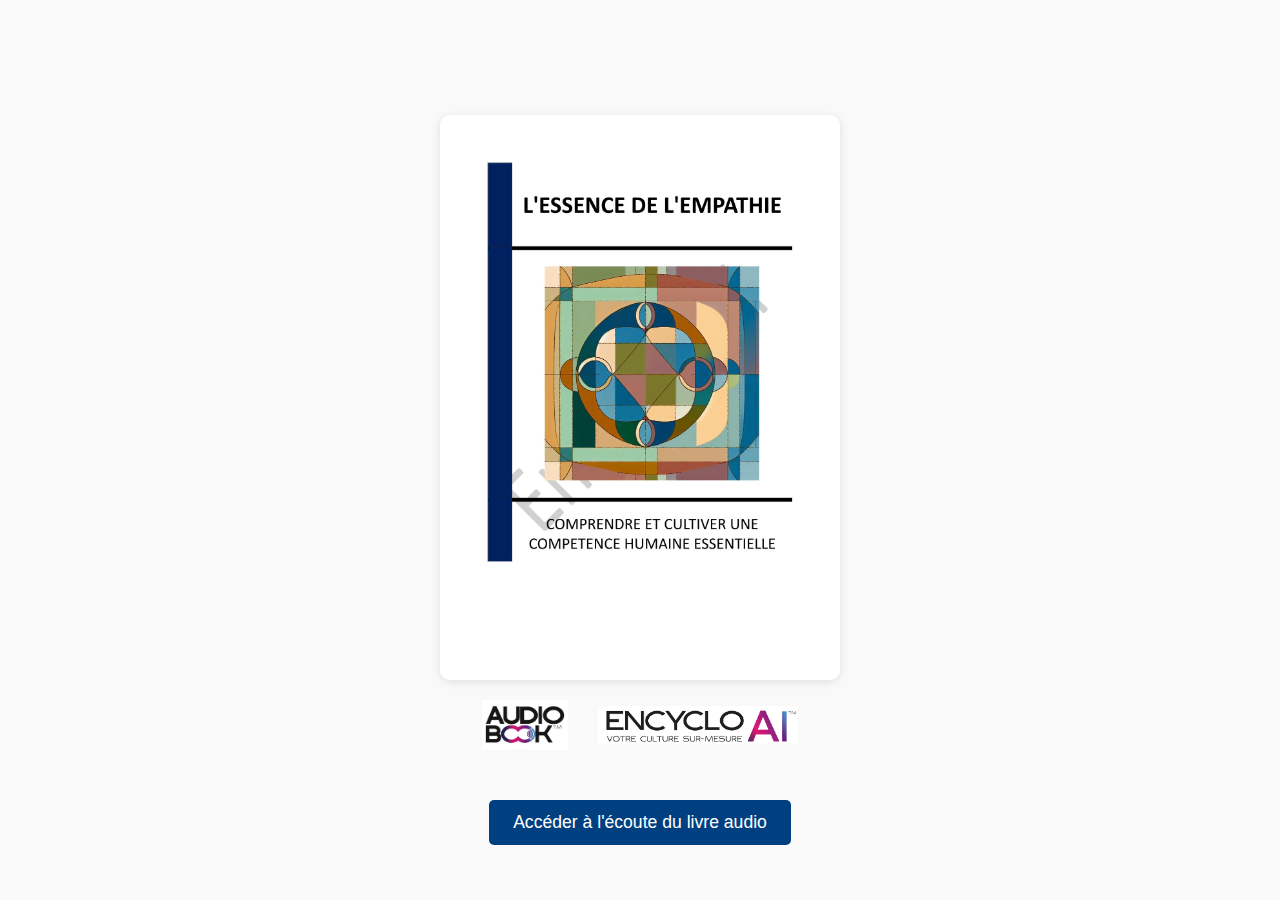
<file: index.html>
<!DOCTYPE html>
<html lang="fr">
<head>
  <meta charset="UTF-8" />
  <title>Smartbook – Redirection…</title>
  <link rel="manifest" href="manifest.json" />
  <link rel="icon" type="image/png" href="logo-icon-192.png" />
  <meta name="viewport" content="width=device-width,initial-scale=1" />
  <!-- Redirection immédiate vers ta page d’accueil réelle -->
  <meta http-equiv="refresh" content="0; url=Smartbook.html" />
  <style>
    body {font-family: system-ui, -apple-system, Segoe UI, Roboto, Arial, sans-serif; margin:0; display:grid; place-items:center; min-height:100vh; color:#333;}
    a {color:#004080;}
  </style>
</head>
<body>
  <p>Redirection vers <strong>Smartbook.html</strong>…<br>
  Si rien ne se passe, <a href="Smartbook.html">cliquez ici</a>.</p>

  <script>
    // Fallback JS si la meta-refresh est bloquée
    if (!/Smartbook\.html$/i.test(location.href)) {
      setTimeout(() => location.replace('Smartbook.html'), 50);
    }
    // Enregistre le SW même si l’utilisateur atterrit d’abord ici
    if ('serviceWorker' in navigator) {
      navigator.serviceWorker.register('service-worker.js').catch(console.error);
    }
  </script>
</body>
</html>
</file>
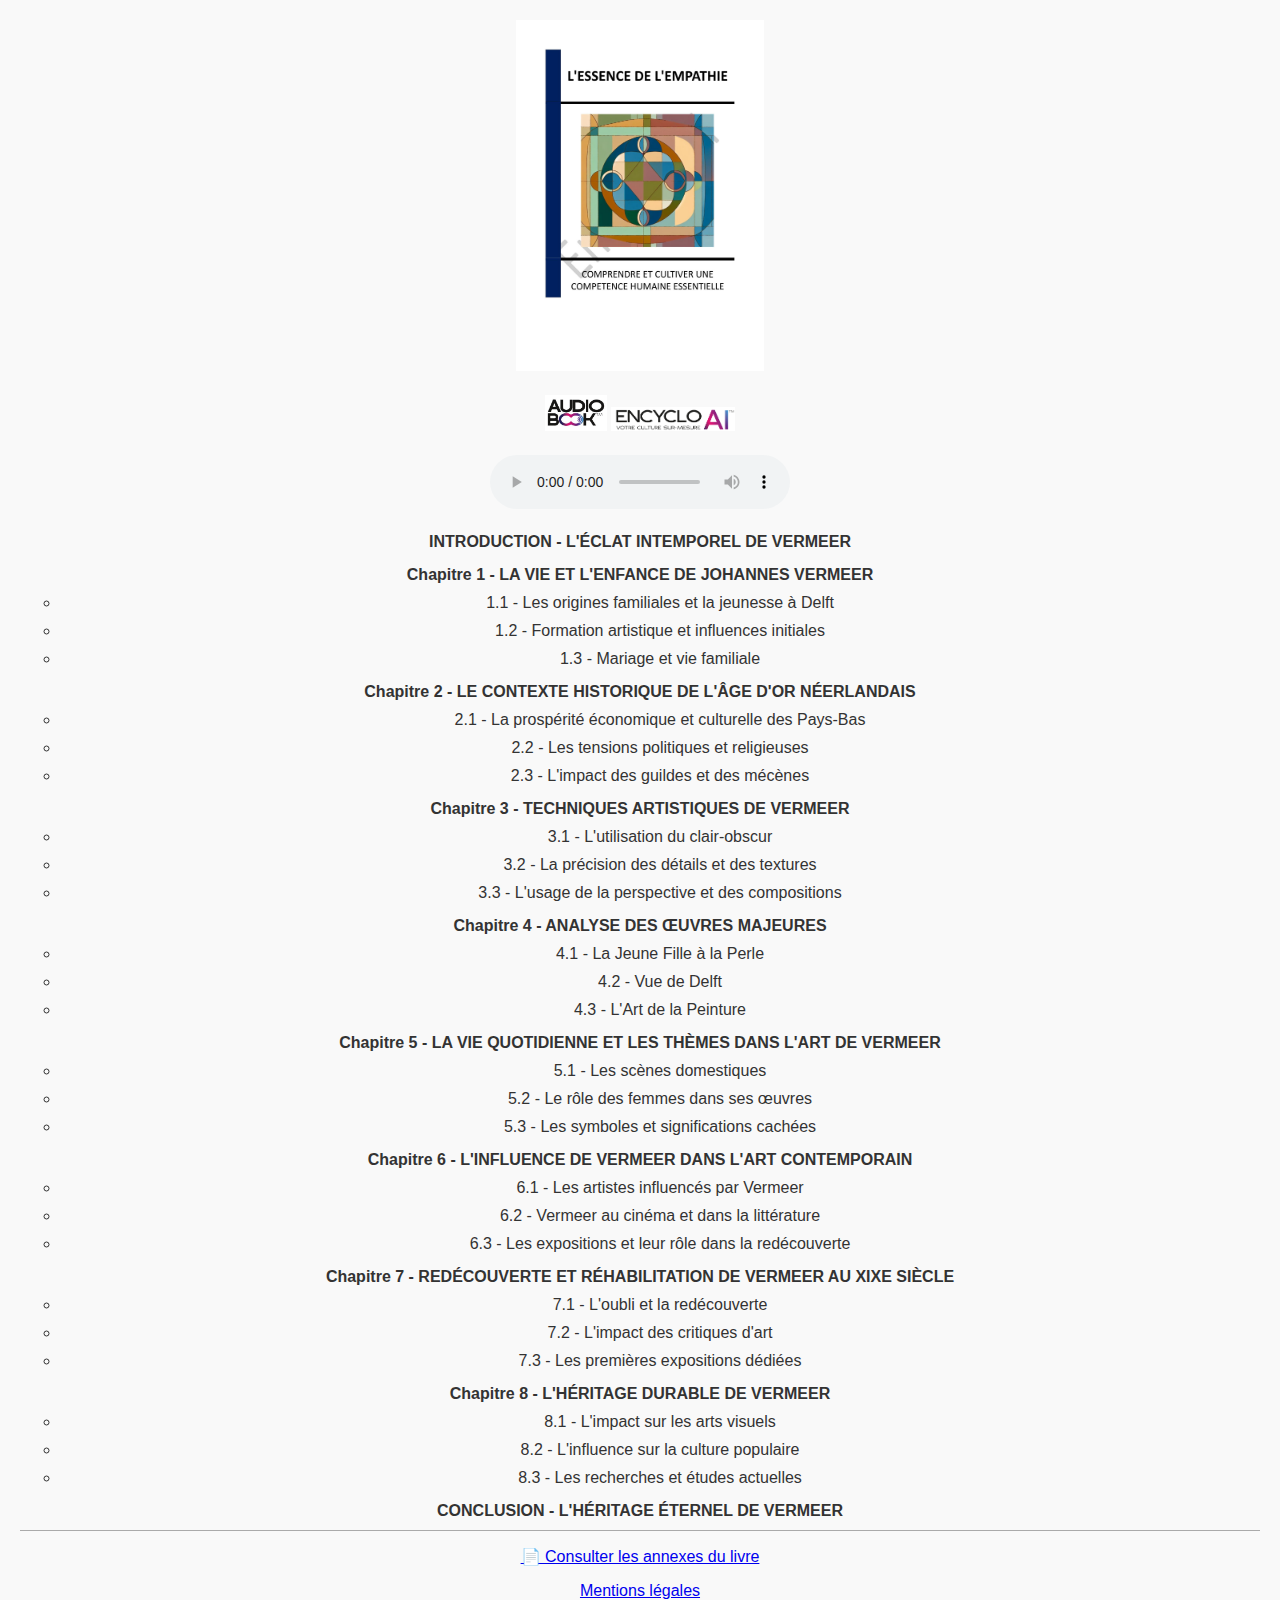
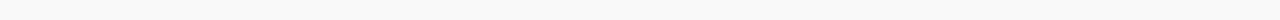
<file: lecteur-Copie.html>
<!DOCTYPE html>
<html lang="fr">
<head>
  <meta charset="UTF-8">
  <title>Smartbook - AudioBook</title>
  <link rel="stylesheet" href="https://cdn.plyr.io/3.7.2/plyr.css">
  <link rel="stylesheet" href="style-Copie.css">
</head>
<body>
  <img src="Couverture_resized.jpg" alt="Couverture" style="width: 20%; height: auto; margin-bottom: 20px;">

  <div class="logos">
    <img src="PLANCHE-1a.jpg" alt="Logo AudioBook" style="width: 5%; height: auto; margin-bottom: 20px;">
    <img src="Logo_resized.jpg" alt="Logo Encyclo-AI" style="width: 10%; height: auto; margin-bottom: 20px;">
  </div>

 
  <audio id="audioPlayer" controls></audio>
 
  <ul id="playlist">

    <!-- ✅ Introduction : lien cliquable en gras -->
    <li style="margin-top: 15px;"><a href="Introduction.mp3" style="font-weight: bold;">INTRODUCTION - L'ÉCLAT INTEMPOREL DE VERMEER</a></li>

    <!-- Chapitre 1 -->
    <li style="font-weight: bold; margin-top: 15px;">Chapitre 1 - LA VIE ET L'ENFANCE DE JOHANNES VERMEER</li>
    <ul>
      <li><a href="Chapitre1-1.mp3">1.1 - Les origines familiales et la jeunesse à Delft</a></li>
      <li><a href="Chapitre1-2.mp3">1.2 - Formation artistique et influences initiales</a></li>
      <li><a href="Chapitre1-3.mp3">1.3 - Mariage et vie familiale</a></li>
    </ul>

    <!-- Chapitre 2 -->
    <li style="font-weight: bold; margin-top: 15px;">Chapitre 2 - LE CONTEXTE HISTORIQUE DE L'ÂGE D'OR NÉERLANDAIS</li>
    <ul>
      <li><a href="Chapitre2-1.mp3">2.1 - La prospérité économique et culturelle des Pays-Bas</a></li>
      <li><a href="Chapitre2-2.mp3">2.2 - Les tensions politiques et religieuses</a></li>
      <li><a href="Chapitre2-3.mp3">2.3 - L'impact des guildes et des mécènes</a></li>
    </ul>

    <!-- Chapitre 3 -->
    <li style="font-weight: bold; margin-top: 15px;">Chapitre 3 - TECHNIQUES ARTISTIQUES DE VERMEER</li>
    <ul>
      <li><a href="Chapitre3-1.mp3">3.1 - L'utilisation du clair-obscur</a></li>
      <li><a href="Chapitre3-2.mp3">3.2 - La précision des détails et des textures</a></li>
      <li><a href="Chapitre3-3.mp3">3.3 - L'usage de la perspective et des compositions</a></li>
    </ul>

    <!-- Chapitre 4 -->
    <li style="font-weight: bold; margin-top: 15px;">Chapitre 4 - ANALYSE DES ŒUVRES MAJEURES</li>
    <ul>
      <li><a href="Chapitre4-1.mp3">4.1 - La Jeune Fille à la Perle</a></li>
      <li><a href="Chapitre4-2.mp3">4.2 - Vue de Delft</a></li>
      <li><a href="Chapitre4-3.mp3">4.3 - L'Art de la Peinture</a></li>
    </ul>

    <!-- Chapitre 5 -->
    <li style="font-weight: bold; margin-top: 15px;">Chapitre 5 - LA VIE QUOTIDIENNE ET LES THÈMES DANS L'ART DE VERMEER</li>
    <ul>
      <li><a href="Chapitre5-1.mp3">5.1 - Les scènes domestiques</a></li>
      <li><a href="Chapitre5-2.mp3">5.2 - Le rôle des femmes dans ses œuvres</a></li>
      <li><a href="Chapitre5-3.mp3">5.3 - Les symboles et significations cachées</a></li>
    </ul>

    <!-- Chapitre 6 -->
    <li style="font-weight: bold; margin-top: 15px;">Chapitre 6 - L'INFLUENCE DE VERMEER DANS L'ART CONTEMPORAIN</li>
    <ul>
      <li><a href="Chapitre6-1.mp3">6.1 - Les artistes influencés par Vermeer</a></li>
      <li><a href="Chapitre6-2.mp3">6.2 - Vermeer au cinéma et dans la littérature</a></li>
      <li><a href="Chapitre6-3.mp3">6.3 - Les expositions et leur rôle dans la redécouverte</a></li>
    </ul>

    <!-- Chapitre 7 -->
    <li style="font-weight: bold; margin-top: 15px;">Chapitre 7 - REDÉCOUVERTE ET RÉHABILITATION DE VERMEER AU XIXE SIÈCLE</li>
    <ul>
      <li><a href="Chapitre7-1.mp3">7.1 - L'oubli et la redécouverte</a></li>
      <li><a href="Chapitre7-2.mp3">7.2 - L'impact des critiques d'art</a></li>
      <li><a href="Chapitre7-3.mp3">7.3 - Les premières expositions dédiées</a></li>
    </ul>

    <!-- Chapitre 8 -->
    <li style="font-weight: bold; margin-top: 15px;">Chapitre 8 - L'HÉRITAGE DURABLE DE VERMEER</li>
    <ul>
      <li><a href="Chapitre8-1.mp3">8.1 - L'impact sur les arts visuels</a></li>
      <li><a href="Chapitre8-2.mp3">8.2 - L'influence sur la culture populaire</a></li>
      <li><a href="Chapitre8-3.mp3">8.3 - Les recherches et études actuelles</a></li>
    </ul>

<!-- ✅ Conclusion : lien cliquable en gras -->
    <li style="margin-top: 15px;"><a href="Conclusion.mp3" style="font-weight: bold;">CONCLUSION - L'HÉRITAGE ÉTERNEL DE VERMEER</a></li>

    <li style="list-style: none; margin-top: 10px; border-top: 1px solid #aaa; margin-bottom: 5px;"></li>
  </ul>

  <p><a href="Annexes.pdf" target="_blank">📄 Consulter les annexes du livre</a></p>
  <p><a href="mentions_legales.pdf">Mentions légales</a></p>

  <script src="https://cdn.plyr.io/3.7.2/plyr.polyfilled.js"></script>
  <script src="lecteur-Copie.js"></script>
</body>
</html>
</file>
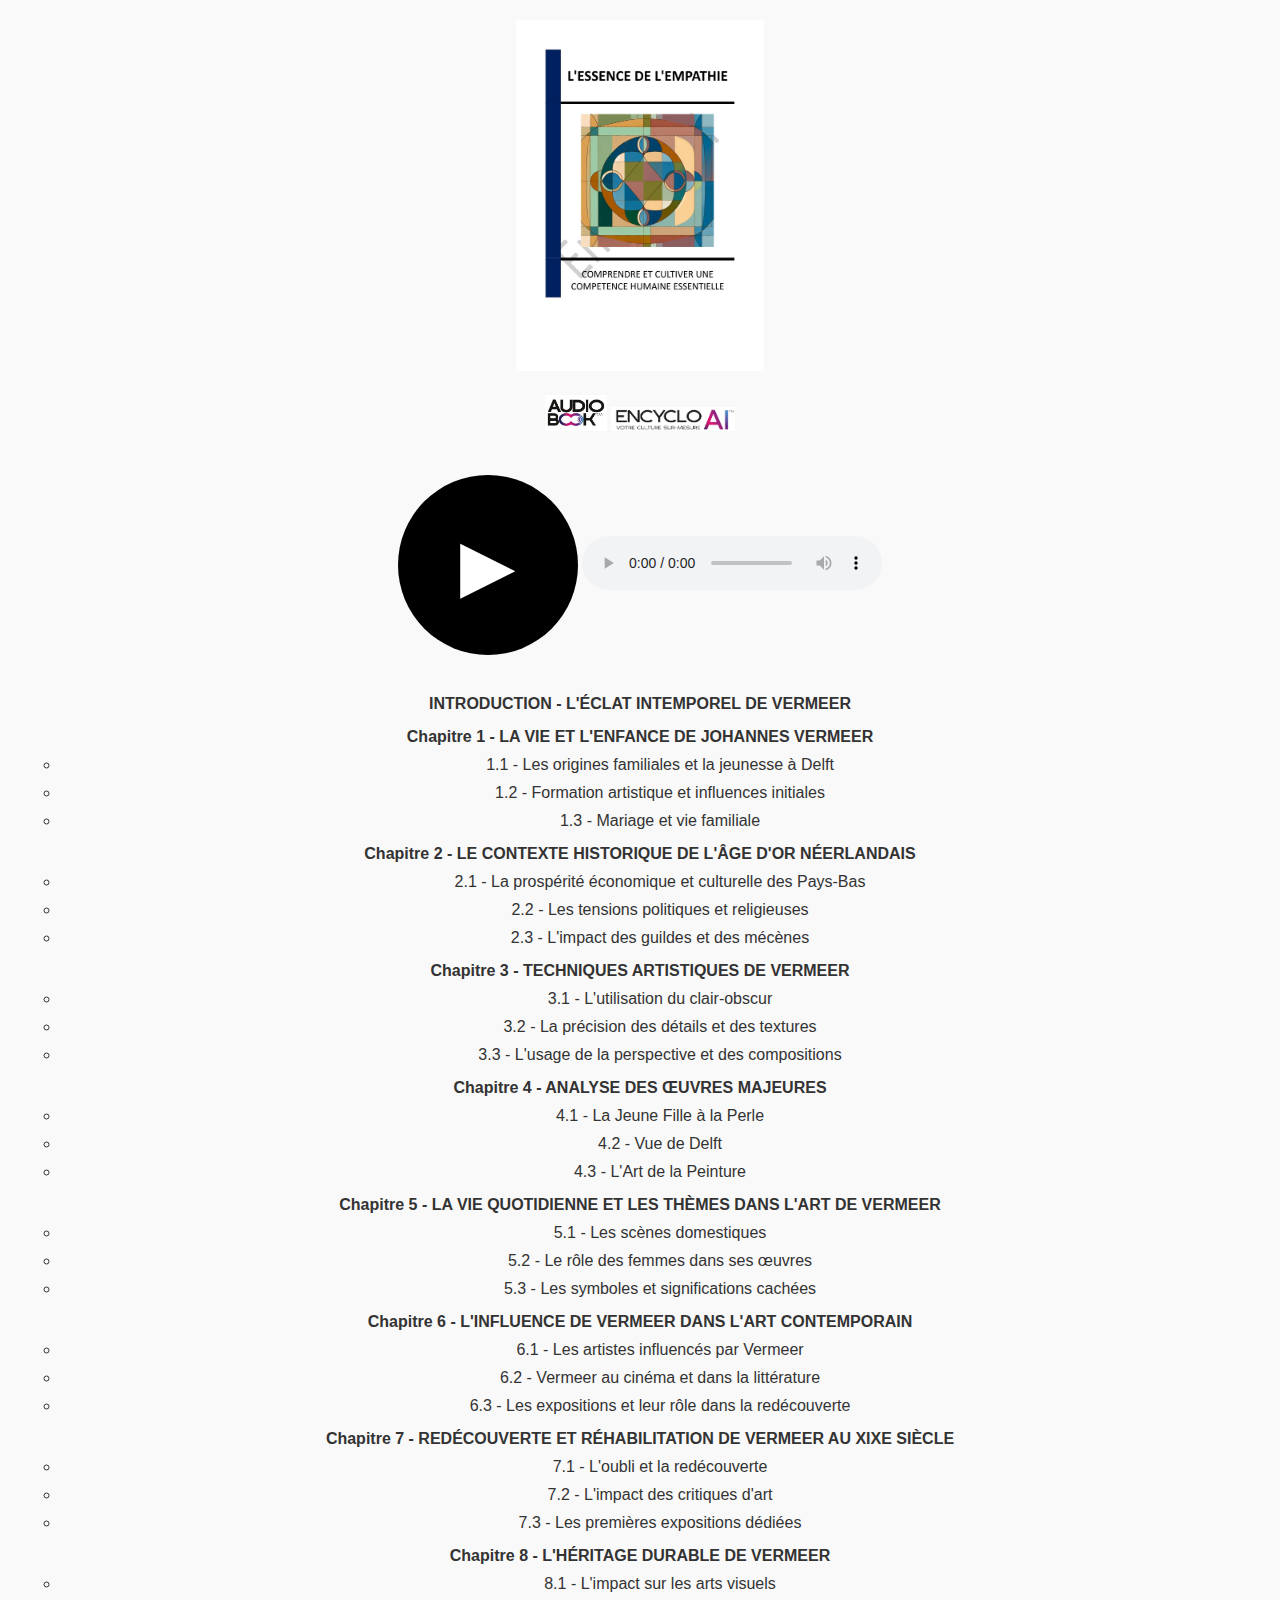
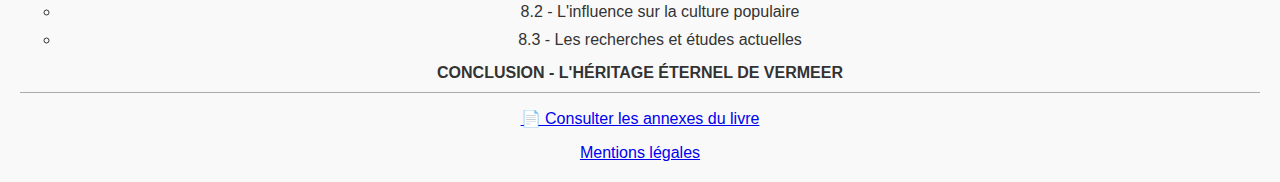
<file: lecteur-Copie2.html>
<!DOCTYPE html>
<html lang="fr">
<head>
  <meta charset="UTF-8">
  <title>Smartbook - AudioBook</title>
  <link rel="stylesheet" href="https://cdn.plyr.io/3.7.2/plyr.css">
  <link rel="stylesheet" href="style-Copie2.css">
</head>
<body>
  <img src="Couverture_resized.jpg" alt="Couverture" style="width: 20%; height: auto; margin-bottom: 20px;">

  <div class="logos">
    <img src="PLANCHE-1a.jpg" alt="Logo AudioBook" style="width: 5%; height: auto; margin-bottom: 20px;">
    <img src="Logo_resized.jpg" alt="Logo Encyclo-AI" style="width: 10%; height: auto; margin-bottom: 20px;">
  </div>

  <!-- Gros bouton Play -->
  <button id="bigPlayBtn" aria-label="Lire ou mettre en pause le livre audio">▶</button>

  <audio id="audioPlayer" controls></audio>
 
  <ul id="playlist">

    <!-- ✅ Introduction : lien cliquable en gras -->
    <li style="margin-top: 15px;"><a href="Introduction.mp3" style="font-weight: bold;">INTRODUCTION - L'ÉCLAT INTEMPOREL DE VERMEER</a></li>

    <!-- Chapitre 1 -->
    <li style="font-weight: bold; margin-top: 15px;">Chapitre 1 - LA VIE ET L'ENFANCE DE JOHANNES VERMEER</li>
    <ul>
      <li><a href="Chapitre1-1.mp3">1.1 - Les origines familiales et la jeunesse à Delft</a></li>
      <li><a href="Chapitre1-2.mp3">1.2 - Formation artistique et influences initiales</a></li>
      <li><a href="Chapitre1-3.mp3">1.3 - Mariage et vie familiale</a></li>
    </ul>

    <!-- Chapitre 2 -->
    <li style="font-weight: bold; margin-top: 15px;">Chapitre 2 - LE CONTEXTE HISTORIQUE DE L'ÂGE D'OR NÉERLANDAIS</li>
    <ul>
      <li><a href="Chapitre2-1.mp3">2.1 - La prospérité économique et culturelle des Pays-Bas</a></li>
      <li><a href="Chapitre2-2.mp3">2.2 - Les tensions politiques et religieuses</a></li>
      <li><a href="Chapitre2-3.mp3">2.3 - L'impact des guildes et des mécènes</a></li>
    </ul>

    <!-- Chapitre 3 -->
    <li style="font-weight: bold; margin-top: 15px;">Chapitre 3 - TECHNIQUES ARTISTIQUES DE VERMEER</li>
    <ul>
      <li><a href="Chapitre3-1.mp3">3.1 - L'utilisation du clair-obscur</a></li>
      <li><a href="Chapitre3-2.mp3">3.2 - La précision des détails et des textures</a></li>
      <li><a href="Chapitre3-3.mp3">3.3 - L'usage de la perspective et des compositions</a></li>
    </ul>

    <!-- Chapitre 4 -->
    <li style="font-weight: bold; margin-top: 15px;">Chapitre 4 - ANALYSE DES ŒUVRES MAJEURES</li>
    <ul>
      <li><a href="Chapitre4-1.mp3">4.1 - La Jeune Fille à la Perle</a></li>
      <li><a href="Chapitre4-2.mp3">4.2 - Vue de Delft</a></li>
      <li><a href="Chapitre4-3.mp3">4.3 - L'Art de la Peinture</a></li>
    </ul>

    <!-- Chapitre 5 -->
    <li style="font-weight: bold; margin-top: 15px;">Chapitre 5 - LA VIE QUOTIDIENNE ET LES THÈMES DANS L'ART DE VERMEER</li>
    <ul>
      <li><a href="Chapitre5-1.mp3">5.1 - Les scènes domestiques</a></li>
      <li><a href="Chapitre5-2.mp3">5.2 - Le rôle des femmes dans ses œuvres</a></li>
      <li><a href="Chapitre5-3.mp3">5.3 - Les symboles et significations cachées</a></li>
    </ul>

    <!-- Chapitre 6 -->
    <li style="font-weight: bold; margin-top: 15px;">Chapitre 6 - L'INFLUENCE DE VERMEER DANS L'ART CONTEMPORAIN</li>
    <ul>
      <li><a href="Chapitre6-1.mp3">6.1 - Les artistes influencés par Vermeer</a></li>
      <li><a href="Chapitre6-2.mp3">6.2 - Vermeer au cinéma et dans la littérature</a></li>
      <li><a href="Chapitre6-3.mp3">6.3 - Les expositions et leur rôle dans la redécouverte</a></li>
    </ul>

    <!-- Chapitre 7 -->
    <li style="font-weight: bold; margin-top: 15px;">Chapitre 7 - REDÉCOUVERTE ET RÉHABILITATION DE VERMEER AU XIXE SIÈCLE</li>
    <ul>
      <li><a href="Chapitre7-1.mp3">7.1 - L'oubli et la redécouverte</a></li>
      <li><a href="Chapitre7-2.mp3">7.2 - L'impact des critiques d'art</a></li>
      <li><a href="Chapitre7-3.mp3">7.3 - Les premières expositions dédiées</a></li>
    </ul>

    <!-- Chapitre 8 -->
    <li style="font-weight: bold; margin-top: 15px;">Chapitre 8 - L'HÉRITAGE DURABLE DE VERMEER</li>
    <ul>
      <li><a href="Chapitre8-1.mp3">8.1 - L'impact sur les arts visuels</a></li>
      <li><a href="Chapitre8-2.mp3">8.2 - L'influence sur la culture populaire</a></li>
      <li><a href="Chapitre8-3.mp3">8.3 - Les recherches et études actuelles</a></li>
    </ul>

<!-- ✅ Conclusion : lien cliquable en gras -->
    <li style="margin-top: 15px;"><a href="Conclusion.mp3" style="font-weight: bold;">CONCLUSION - L'HÉRITAGE ÉTERNEL DE VERMEER</a></li>

    <li style="list-style: none; margin-top: 10px; border-top: 1px solid #aaa; margin-bottom: 5px;"></li>
  </ul>

  <p><a href="Annexes.pdf" target="_blank">📄 Consulter les annexes du livre</a></p>
  <p><a href="mentions_legales.pdf">Mentions légales</a></p>

  <script src="https://cdn.plyr.io/3.7.2/plyr.polyfilled.js"></script>
  <script src="lecteur-Copie2.js"></script>
</body>
</html>
</file>
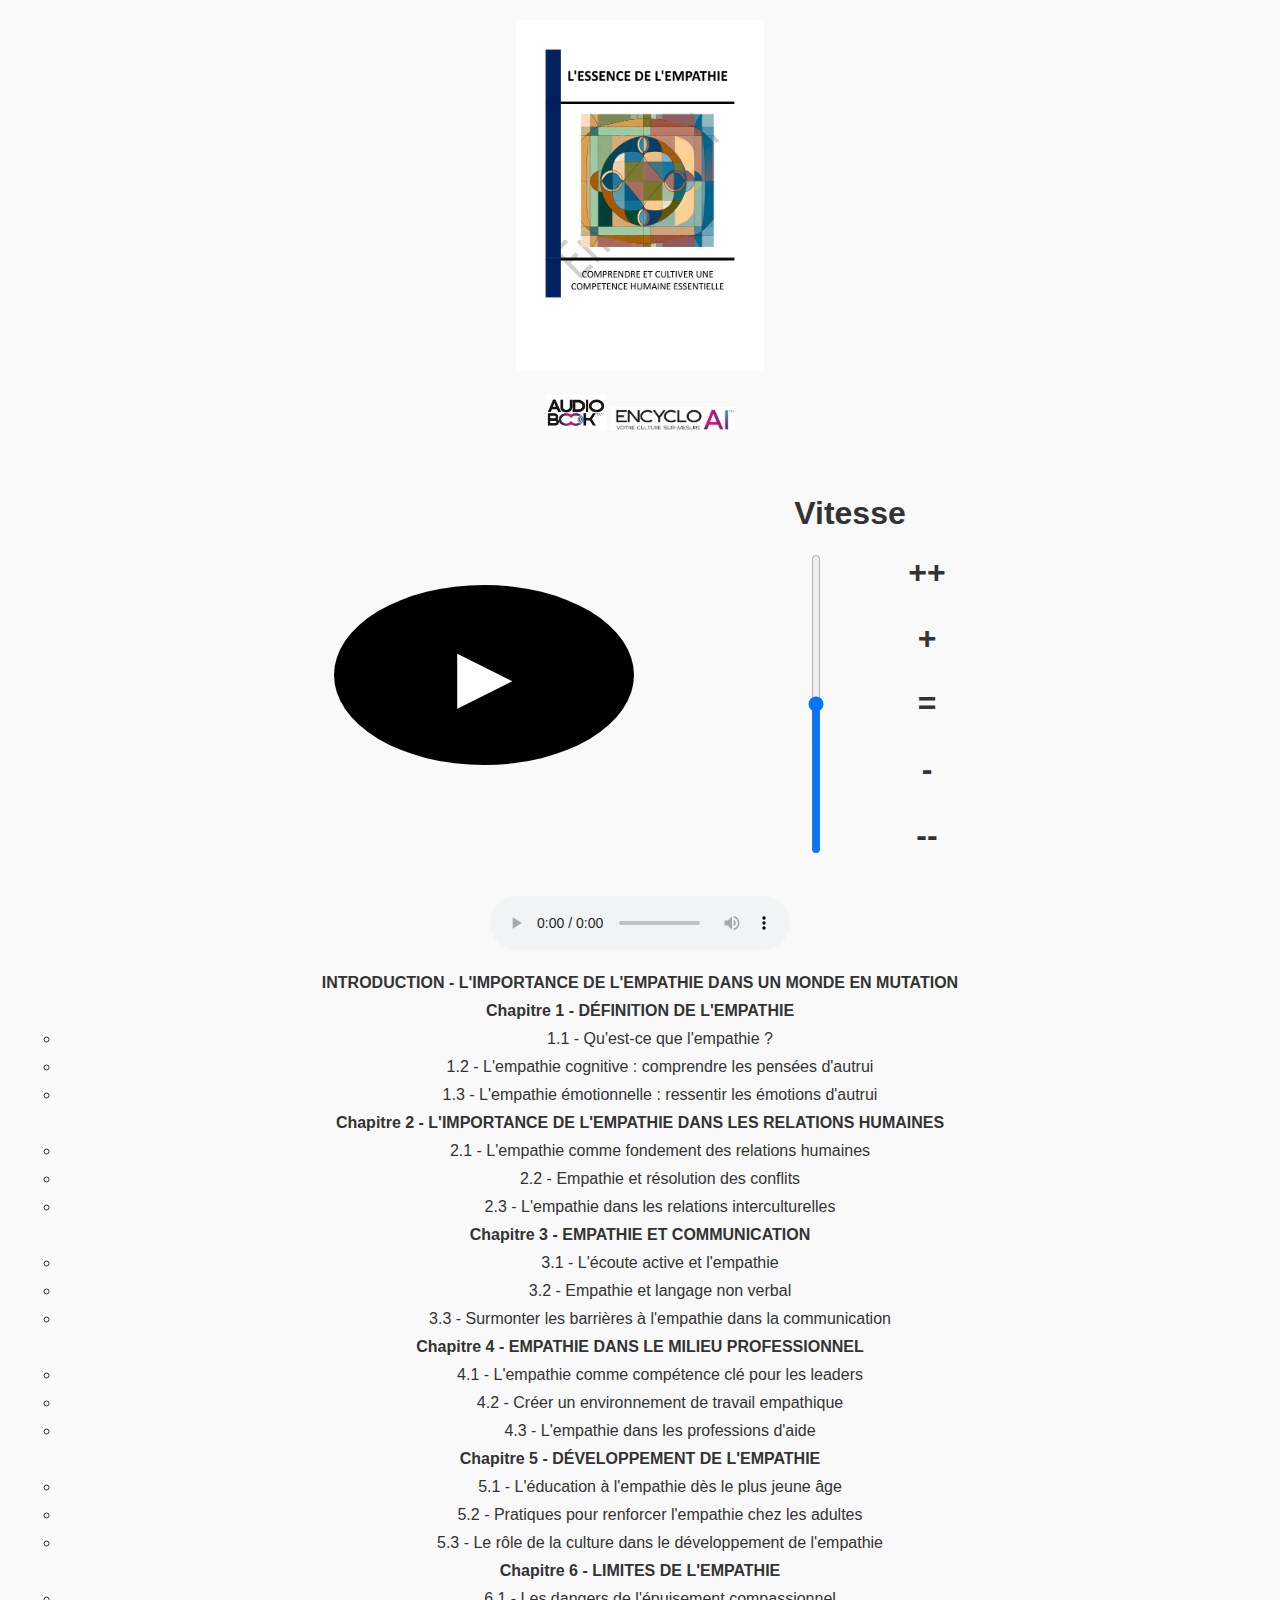
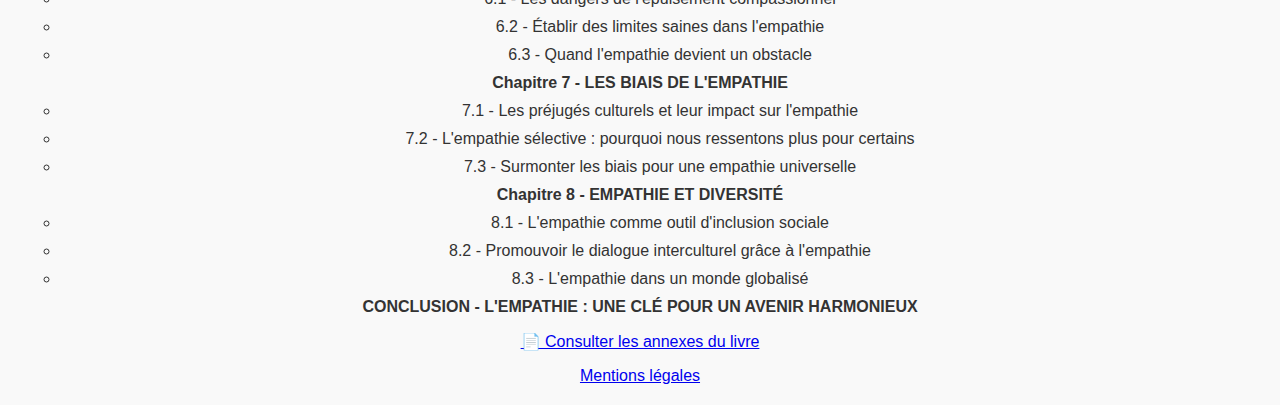
<file: lecteur.html>
<!DOCTYPE html>
<html lang="fr">
<head>
  <meta charset="UTF-8">
  <title>Smartbook - AudioBook</title>
  <link rel="stylesheet" href="https://cdn.plyr.io/3.7.2/plyr.css">
  <link rel="stylesheet" href="style.css">
</head>
<body>
  <img src="Couverture_resized.jpg" alt="Couverture" style="width: 20%; height: auto; margin-bottom: 20px;">

  <div class="logos">
    <img src="PLANCHE-1a.jpg" alt="Logo AudioBook" style="width: 5%; height: auto; margin-bottom: 20px;">
    <img src="Logo_resized.jpg" alt="Logo Encyclo-AI" style="width: 10%; height: auto; margin-bottom: 20px;">
  </div>

<!-- Bloc bouton Play + potentiomètre vitesse -->
<div class="player-controls">
  <!-- Gros bouton Play -->
  <button id="bigPlayBtn" aria-label="Lire ou mettre en pause le livre audio">▶</button>

  <!-- Bloc vitesse -->
  <div id="speedControl">
    <div class="speed-label">Vitesse</div>
    <div class="speed-knob-wrapper">
      <input type="range" id="speedKnob" min="0.9" max="1.1" step="0.05" value="1" orient="vertical">

      <!-- Colonne repères alignés -->
      <div id="speedLabels">
        <span>++</span>
        <span>+</span>
        <span>=</span>
        <span>-</span>
        <span>--</span>
      </div>
    </div>
  </div>
</div>

  <!-- Lecteur audio -->
  <audio id="audioPlayer" controls></audio>

  <!-- Playlist -->
  <ul id="playlist">
    <li><a href="Introduction.mp3" style="font-weight: bold;">﻿INTRODUCTION - L'IMPORTANCE DE L'EMPATHIE DANS UN MONDE EN MUTATION</a></li>

    <li style="font-weight: bold;">Chapitre 1 - DÉFINITION DE L'EMPATHIE</li>
    <ul>
      <li><a href="Chapitre1-1.mp3">1.1 - Qu'est-ce que l'empathie ?</a></li>
      <li><a href="Chapitre1-2.mp3">1.2 - L'empathie cognitive : comprendre les pensées d'autrui</a></li>
      <li><a href="Chapitre1-3.mp3">1.3 - L'empathie émotionnelle : ressentir les émotions d'autrui</a></li>
    </ul>

    <li style="font-weight: bold;">Chapitre 2 - L'IMPORTANCE DE L'EMPATHIE DANS LES RELATIONS HUMAINES</li>
    <ul>
      <li><a href="Chapitre2-1.mp3">2.1 - L'empathie comme fondement des relations humaines</a></li>
      <li><a href="Chapitre2-2.mp3">2.2 - Empathie et résolution des conflits</a></li>
      <li><a href="Chapitre2-3.mp3">2.3 - L'empathie dans les relations interculturelles</a></li>
    </ul>

    <li style="font-weight: bold;">Chapitre 3 - EMPATHIE ET COMMUNICATION</li>
    <ul>
      <li><a href="Chapitre3-1.mp3">3.1 - L'écoute active et l'empathie</a></li>
      <li><a href="Chapitre3-2.mp3">3.2 - Empathie et langage non verbal</a></li>
      <li><a href="Chapitre3-3.mp3">3.3 - Surmonter les barrières à l'empathie dans la communication</a></li>
    </ul>

    <li style="font-weight: bold;">Chapitre 4 - EMPATHIE DANS LE MILIEU PROFESSIONNEL</li>
    <ul>
      <li><a href="Chapitre4-1.mp3">4.1 - L'empathie comme compétence clé pour les leaders</a></li>
      <li><a href="Chapitre4-2.mp3">4.2 - Créer un environnement de travail empathique</a></li>
      <li><a href="Chapitre4-3.mp3">4.3 - L'empathie dans les professions d'aide</a></li>
    </ul>

    <li style="font-weight: bold;">Chapitre 5 - DÉVELOPPEMENT DE L'EMPATHIE</li>
    <ul>
      <li><a href="Chapitre5-1.mp3">5.1 - L'éducation à l'empathie dès le plus jeune âge</a></li>
      <li><a href="Chapitre5-2.mp3">5.2 - Pratiques pour renforcer l'empathie chez les adultes</a></li>
      <li><a href="Chapitre5-3.mp3">5.3 - Le rôle de la culture dans le développement de l'empathie</a></li>
    </ul>

    <li style="font-weight: bold;">Chapitre 6 - LIMITES DE L'EMPATHIE</li>
    <ul>
      <li><a href="Chapitre6-1.mp3">6.1 - Les dangers de l'épuisement compassionnel</a></li>
      <li><a href="Chapitre6-2.mp3">6.2 - Établir des limites saines dans l'empathie</a></li>
      <li><a href="Chapitre6-3.mp3">6.3 - Quand l'empathie devient un obstacle</a></li>
    </ul>

    <li style="font-weight: bold;">Chapitre 7 - LES BIAIS DE L'EMPATHIE</li>
    <ul>
      <li><a href="Chapitre7-1.mp3">7.1 - Les préjugés culturels et leur impact sur l'empathie</a></li>
      <li><a href="Chapitre7-2.mp3">7.2 - L'empathie sélective : pourquoi nous ressentons plus pour certains</a></li>
      <li><a href="Chapitre7-3.mp3">7.3 - Surmonter les biais pour une empathie universelle</a></li>
    </ul>

    <li style="font-weight: bold;">Chapitre 8 - EMPATHIE ET DIVERSITÉ</li>
    <ul>
      <li><a href="Chapitre8-1.mp3">8.1 - L'empathie comme outil d'inclusion sociale</a></li>
      <li><a href="Chapitre8-2.mp3">8.2 - Promouvoir le dialogue interculturel grâce à l'empathie</a></li>
      <li><a href="Chapitre8-3.mp3">8.3 - L'empathie dans un monde globalisé</a></li>
    </ul>

    <li><a href="Conclusion.mp3" style="font-weight: bold;">CONCLUSION - L'EMPATHIE : UNE CLÉ POUR UN AVENIR HARMONIEUX</a></li>
  </ul>

  <p><a href="Annexes.pdf" target="_blank">📄 Consulter les annexes du livre</a></p>
  <p><a href="mentions_legales.pdf">Mentions légales</a></p>

  <script src="https://cdn.plyr.io/3.7.2/plyr.polyfilled.js"></script>
  <script src="lecteur.js"></script>
</body>
</html>
</file>
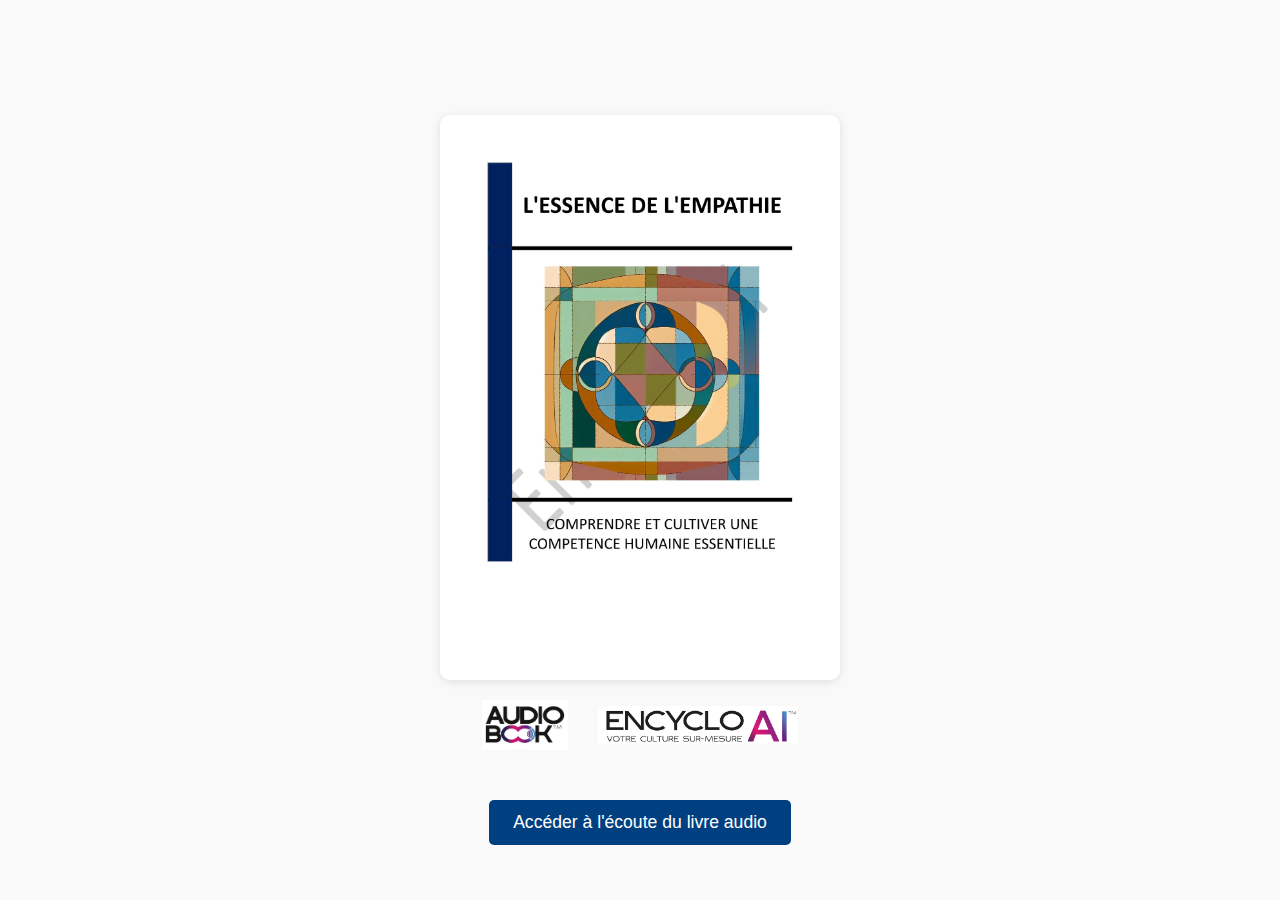
<file: Smartbook-Copie.html>
<!DOCTYPE html>
<html lang="fr">
<head>
  <meta charset="UTF-8">
  <title>Smartbook - AudioBook</title>

  <!-- ✅ PWA : ajout du manifest -->
  <link rel="manifest" href="https://ericcarmes.github.io/Encyclo-AI-030/manifest.json">
  <link rel="icon" type="image/png" href="logo-icon-192.png">

  <style>
    body {
      background-color: #f9f9f9;
      font-family: 'Open Sans', sans-serif;
      margin: 0;
      padding: 0;
      display: flex;
      flex-direction: column;
      align-items: center;
      justify-content: center;
      min-height: 100vh;
    }
    .header {
      display: flex;
      align-items: center;
      justify-content: center;
      gap: 30px;
      margin-top: 30px;
    }
    .cover {
      margin-top: 30px;
      max-width: 400px;
      box-shadow: 0 2px 8px rgba(0,0,0,0.1);
      border-radius: 10px;
    }
    .logos {
      display: flex;
      gap: 30px;
      margin-top: 20px;
      align-items: center;
      justify-content: center;
    }
    .logos img {
      max-width: 200px;
      height: auto;
    }
    .button-container {
      margin-top: 30px;
      display: flex;
      flex-direction: column;
      gap: 15px;
      align-items: center;
    }
    .button-container a,
    .button-container button {
      text-decoration: none;
      padding: 12px 24px;
      background-color: #004080;
      color: white;
      border-radius: 5px;
      font-size: 1.1em;
      transition: background-color 0.3s;
      border: none;
      cursor: pointer;
    }
    .button-container a:hover,
    .button-container button:hover {
      background-color: #0055aa;
    }
    #installButton { display: none; }
  </style>
</head>
<body>

  <div class="header">
    <img src="Couverture_resized.jpg" alt="Couverture Vermeer" class="cover">
  </div>

  <div class="logos">
    <img src="PLANCHE-1a.jpg" alt="Logo AudioBook" style="width: 20%; height: auto; margin-bottom: 20px;">
    <img src="Logo_resized.jpg" alt="Logo Encyclo-AI" style="width: 100%; height: auto; margin-bottom: 20px;">
  </div>

  <div class="button-container">
    <a href="lecteur-Copie.html">Accéder à l'écoute du livre audio</a>
    <button id="installButton">📲 Installer cette application</button>
  </div>

  <!-- ✅ Enregistrement du service worker et gestion installation -->
  <script>
    // Service Worker
    if ('serviceWorker' in navigator) {
      window.addEventListener('load', () => {
        navigator.serviceWorker.register('service-worker.js')
          .then(reg => console.log("✅ Service worker enregistré :", reg.scope))
          .catch(err => console.error("❌ Échec de l'enregistrement :", err));
      });
    }

    // Gestion du bouton Installer
    let deferredPrompt;
    const installButton = document.querySelector("#installButton");

    window.addEventListener("beforeinstallprompt", (e) => {
      e.preventDefault();
      deferredPrompt = e;
      installButton.style.display = "block";

      installButton.addEventListener("click", () => {
        installButton.style.display = "none";
        deferredPrompt.prompt();
        deferredPrompt.userChoice.then((choiceResult) => {
          if (choiceResult.outcome === "accepted") {
            console.log("✅ Appli installée");
          } else {
            console.log("❌ Installation refusée");
          }
          deferredPrompt = null;
        });
      });
    });

    // Masquer le bouton si déjà en standalone
    if (window.matchMedia('(display-mode: standalone)').matches) {
      installButton.style.display = "none";
    }
  </script>

</body>
</html>
</file>
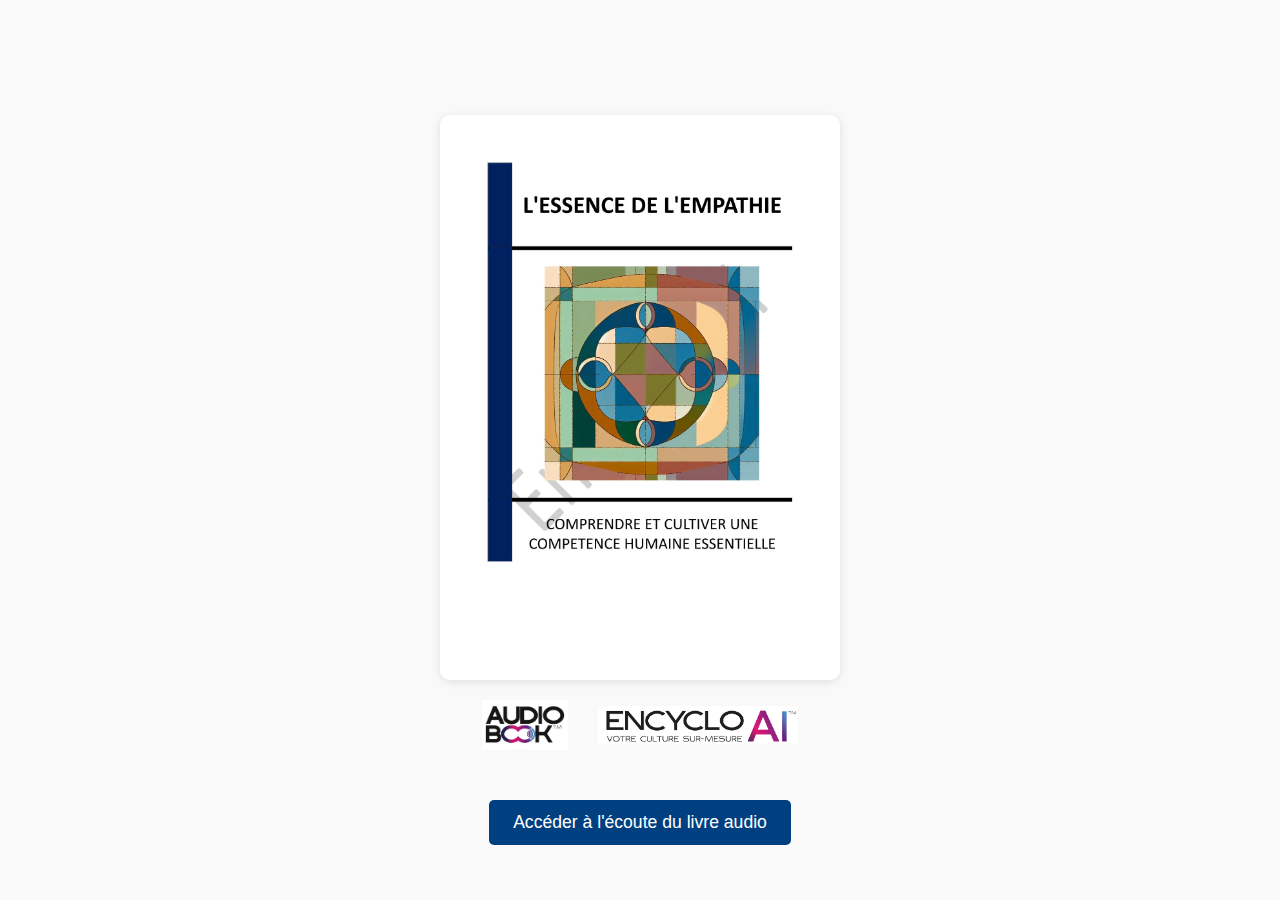
<file: Smartbook-Copie2.html>
<!DOCTYPE html>
<html lang="fr">
<head>
  <meta charset="UTF-8">
  <title>Smartbook - AudioBook</title>

  <!-- ✅ PWA : ajout du manifest -->
  <link rel="manifest" href="https://ericcarmes.github.io/Encyclo-AI-030/manifest.json">
  <link rel="icon" type="image/png" href="logo-icon-192.png">

  <style>
    body {
      background-color: #f9f9f9;
      font-family: 'Open Sans', sans-serif;
      margin: 0;
      padding: 0;
      display: flex;
      flex-direction: column;
      align-items: center;
      justify-content: center;
      min-height: 100vh;
    }
    .header {
      display: flex;
      align-items: center;
      justify-content: center;
      gap: 30px;
      margin-top: 30px;
    }
    .cover {
      margin-top: 30px;
      max-width: 400px;
      box-shadow: 0 2px 8px rgba(0,0,0,0.1);
      border-radius: 10px;
    }
    .logos {
      display: flex;
      gap: 30px;
      margin-top: 20px;
      align-items: center;
      justify-content: center;
    }
    .logos img {
      max-width: 200px;
      height: auto;
    }
    .button-container {
      margin-top: 30px;
      display: flex;
      flex-direction: column;
      gap: 15px;
      align-items: center;
    }
    .button-container a,
    .button-container button {
      text-decoration: none;
      padding: 12px 24px;
      background-color: #004080;
      color: white;
      border-radius: 5px;
      font-size: 1.1em;
      transition: background-color 0.3s;
      border: none;
      cursor: pointer;
    }
    .button-container a:hover,
    .button-container button:hover {
      background-color: #0055aa;
    }
    #installButton { display: none; }
  </style>
</head>
<body>

  <div class="header">
    <img src="Couverture_resized.jpg" alt="Couverture Vermeer" class="cover">
  </div>

  <div class="logos">
    <img src="PLANCHE-1a.jpg" alt="Logo AudioBook" style="width: 20%; height: auto; margin-bottom: 20px;">
    <img src="Logo_resized.jpg" alt="Logo Encyclo-AI" style="width: 100%; height: auto; margin-bottom: 20px;">
  </div>

  <div class="button-container">
    <a href="lecteur-Copie2.html">Accéder à l'écoute du livre audio</a>
    <button id="installButton">📲 Installer cette application</button>
  </div>

  <!-- ✅ Enregistrement du service worker et gestion installation -->
  <script>
    // Service Worker
    if ('serviceWorker' in navigator) {
      window.addEventListener('load', () => {
        navigator.serviceWorker.register('service-worker.js')
          .then(reg => console.log("✅ Service worker enregistré :", reg.scope))
          .catch(err => console.error("❌ Échec de l'enregistrement :", err));
      });
    }

    // Gestion du bouton Installer
    let deferredPrompt;
    const installButton = document.querySelector("#installButton");

    window.addEventListener("beforeinstallprompt", (e) => {
      e.preventDefault();
      deferredPrompt = e;
      installButton.style.display = "block";

      installButton.addEventListener("click", () => {
        installButton.style.display = "none";
        deferredPrompt.prompt();
        deferredPrompt.userChoice.then((choiceResult) => {
          if (choiceResult.outcome === "accepted") {
            console.log("✅ Appli installée");
          } else {
            console.log("❌ Installation refusée");
          }
          deferredPrompt = null;
        });
      });
    });

    // Masquer le bouton si déjà en standalone
    if (window.matchMedia('(display-mode: standalone)').matches) {
      installButton.style.display = "none";
    }
  </script>

</body>
</html>
</file>
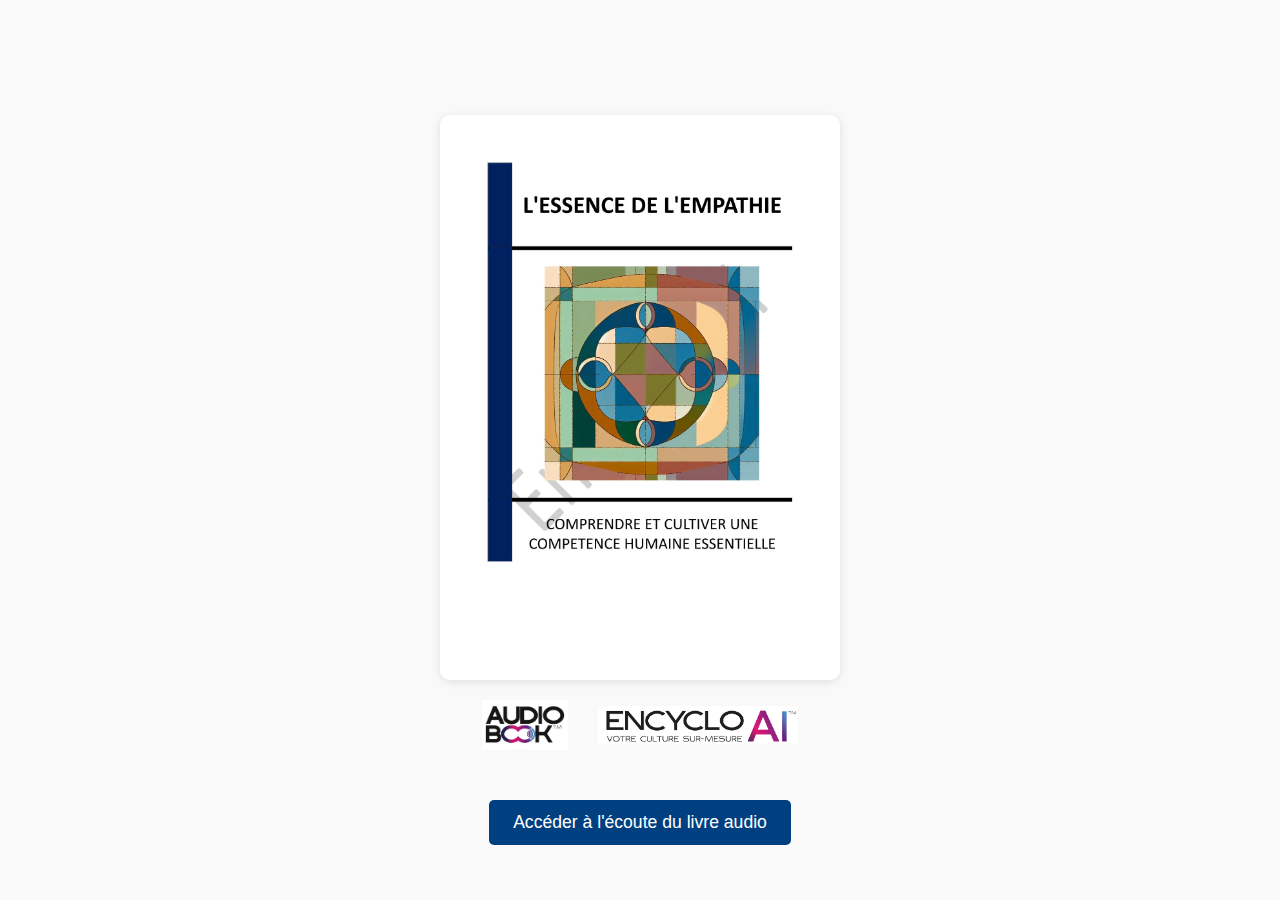
<file: Smartbook.html>
<!DOCTYPE html>
<html lang="fr">
<head>
  <meta charset="UTF-8">
  <title>Smartbook - AudioBook</title>

  <!-- ✅ PWA : ajout du manifest -->
  <link rel="manifest" href="manifest.json">
  <link rel="icon" type="image/png" href="logo-icon-192.png">

  <style>
    body {
      background-color: #f9f9f9;
      font-family: 'Open Sans', sans-serif;
      margin: 0;
      padding: 0;
      display: flex;
      flex-direction: column;
      align-items: center;
      justify-content: center;
      min-height: 100vh;
    }
    .header {
      display: flex;
      align-items: center;
      justify-content: center;
      gap: 30px;
      margin-top: 30px;
    }
    .cover {
      margin-top: 30px;
      max-width: 400px;
      box-shadow: 0 2px 8px rgba(0,0,0,0.1);
      border-radius: 10px;
    }
    .logos {
      display: flex;
      gap: 30px;
      margin-top: 20px;
      align-items: center;
      justify-content: center;
    }
    .logos img {
      max-width: 200px;
      height: auto;
    }
    .button-container {
      margin-top: 30px;
      display: flex;
      flex-direction: column;
      gap: 15px;
      align-items: center;
    }
    .button-container a,
    .button-container button {
      text-decoration: none;
      padding: 12px 24px;
      background-color: #004080;
      color: white;
      border-radius: 5px;
      font-size: 1.1em;
      transition: background-color 0.3s;
      border: none;
      cursor: pointer;
    }
    .button-container a:hover,
    .button-container button:hover {
      background-color: #0055aa;
    }
    #installButton { display: none; }
  </style>
</head>
<body>

  <div class="header">
    <img src="Couverture_resized.jpg" alt="Couverture AudioBook" class="cover">
  </div>

  <div class="logos">
    <img src="PLANCHE-1a.jpg" alt="Logo AudioBook" style="width: 20%; height: auto; margin-bottom: 20px;">
    <img src="Logo_resized.jpg" alt="Logo Encyclo-AI" style="width: 100%; height: auto; margin-bottom: 20px;">
  </div>

  <div class="button-container">
    <a href="lecteur.html">Accéder à l'écoute du livre audio</a>
    <button id="installButton">📲 Installer cette application</button>
  </div>

  <!-- ✅ Enregistrement du service worker et gestion installation -->
  <script>
    // Service Worker
    if ('serviceWorker' in navigator) {
      window.addEventListener('load', () => {
        navigator.serviceWorker.register('service-worker.js')
          .then(reg => console.log("✅ Service worker enregistré :", reg.scope))
          .catch(err => console.error("❌ Échec de l'enregistrement :", err));
      });
    }

    // Gestion du bouton Installer
    let deferredPrompt;
    const installButton = document.querySelector("#installButton");

    window.addEventListener("beforeinstallprompt", (e) => {
      e.preventDefault();
      deferredPrompt = e;
      installButton.style.display = "block";

      installButton.addEventListener("click", () => {
        installButton.style.display = "none";
        deferredPrompt.prompt();
        deferredPrompt.userChoice.then((choiceResult) => {
          if (choiceResult.outcome === "accepted") {
            console.log("✅ Appli installée");
          } else {
            console.log("❌ Installation refusée");
          }
          deferredPrompt = null;
        });
      });
    });

    // Masquer le bouton si déjà en standalone
    if (window.matchMedia('(display-mode: standalone)').matches) {
      installButton.style.display = "none";
    }
  </script>

</body>
</html>
</file>
<file: style-Copie.css>
body {
  background-color: #f9f9f9;
  font-family: 'Open Sans', sans-serif;
  color: #333;
  margin: 20px;
  text-align: center;
}

#playlist {
  list-style: none;
  padding: 0;
  margin-top: 20px;
}

#playlist li {
  margin: 10px 0;
}

#playlist a {
  text-decoration: none;
  color: #333;
  padding: 5px 10px;
  border-radius: 5px;
  transition: background-color 0.3s, font-weight 0.3s;
}

#playlist a:hover {
  background-color: #e0e0e0;
}

#currentTitle {
  margin: 20px 0;
  font-size: 1.2em;
  font-weight: bold;
}

#audioContainer {
  margin-top: 30px;
  padding: 20px;
  background: #fff;
  box-shadow: 0 2px 8px rgba(0,0,0,0.1);
  border-radius: 10px;
  display: inline-block;
}

.separator {
  border-top: 1px solid #aaa;
  margin: 10px 0;
}
/* ============================== */
/* ACCESSIBILITÉ LECTEUR PLYR 🎧 */
/* ============================== */

/* Agrandir le bouton lecture/pause */
.plyr__controls button.plyr__control {
  width: 60px !important;
  height: 60px !important;
  font-size: 24px !important;
  border-radius: 8px !important;
}

/* Agrandir les icônes dans les boutons */
.plyr__controls .plyr__control svg {
  width: 32px !important;
  height: 32px !important;
}

/* Épaissir la barre de progression */
.plyr__progress input[type=range] {
  height: 12px !important;
}

/* Agrandir la poignée du curseur */
.plyr__progress input[type=range]::-webkit-slider-thumb {
  width: 20px !important;
  height: 20px !important;
  background-color: #000 !important;
}

.plyr__progress input[type=range]::-moz-range-thumb {
  width: 20px !important;
  height: 20px !important;
  background-color: #000 !important;
}

/* Augmenter les marges entre les contrôles */
.plyr__controls {
  gap: 20px !important;
}

/* Améliorer le contraste pour les boutons */
.plyr__control {
  background-color: #000 !important;
  color: #fff !important;
}

/* Afficher un focus bien visible au clavier */
.plyr__control:focus {
  outline: 3px solid #FFD700 !important; /* Jaune or */
  outline-offset: 2px;
}
/* ============================== */
/* BARRE DE PROGRESSION : TAILLE RÉDUITE + PLUS HAUTE */
/* ============================== */

/* Réduire la largeur totale du bloc de contrôles */
.plyr__controls {
  max-width: 60%;        /* Tu peux changer à 500px ou 70% si besoin */
  margin: 0 auto !important;
  justify-content: center;
  gap: 20px !important;
}

/* Rendre la barre plus épaisse */
.plyr__progress input[type=range] {
  height: 32px !important;       /* Hauteur augmentée */
  border-radius: 8px;
}

/* Agrandir le curseur (le point) */
.plyr__progress input[type=range]::-webkit-slider-thumb {
  width: 22px !important;
  height: 22px !important;
  background-color: #000 !important;
}

.plyr__progress input[type=range]::-moz-range-thumb {
  width: 22px !important;
  height: 22px !important;
  background-color: #000 !important;
}


/* ============================== */
/* STYLE DU MENU "SPEED" DU PLAYER */
/* ============================== */

/* Conteneur du menu (vitesse, qualité, etc.) */
.plyr__menu__container {
  background-color: #ffffff !important;
  border: 1px solid #ccc !important;
  border-radius: 10px !important;
  padding: 5px 0 !important;
  box-shadow: 0 2px 8px rgba(0, 0, 0, 0.2) !important;
  width: auto !important;
  min-width: 120px;
  font-size: 16px !important;
}

/* Chaque option dans le menu */
.plyr__menu__container .plyr__control {
  background-color: transparent !important;
  color: #333 !important;
  padding: 10px 15px !important;
  font-size: 16px !important;
  border-radius: 0 !important;
  text-align: left !important;
  width: 100%;
}

/* Option active (ex. vitesse actuelle sélectionnée) */
.plyr__menu__container .plyr__control[aria-checked="true"] {
  background-color: #f0f0f0 !important;
  color: #000 !important;
  font-weight: bold !important;
}

/* Hover effect */
.plyr__menu__container .plyr__control:hover {
  background-color: #e8e8e8 !important;
}

/* ============================== */
/* AFFICHER LE MENU SPEED À DROITE DU BOUTON CONFIGURATION */
/* ============================== */

.plyr__menu__container {
  position: absolute !important;
  top: 0 !important;
  left: 100% !important;          /* aligne le menu à droite du bouton */
  bottom: auto !important;
  right: auto !important;

  margin-left: 10px !important;   /* petit espace entre bouton et menu */
  z-index: 9999 !important;

  background-color: #ffffff !important;
  border: 1px solid #ccc !important;
  border-radius: 10px !important;
  padding: 5px 0 !important;
  box-shadow: 0 2px 8px rgba(0, 0, 0, 0.2) !important;
  min-width: 180px !important;
  white-space: nowrap !important;
  max-height: 90vh !important;
  overflow-y: auto !important;
}

/* Style des boutons dans le menu */
.plyr__menu__container .plyr__control {
  background-color: transparent !important;
  color: #333 !important;
  padding: 12px 16px !important;
  font-size: 16px !important;
  text-align: left !important;
  width: 100% !important;
  box-sizing: border-box;
}

/* Option sélectionnée */
.plyr__menu__container .plyr__control[aria-checked="true"] {
  background-color: #f0f0f0 !important;
  color: #000 !important;
  font-weight: bold !important;
}

/* Hover */
.plyr__menu__container .plyr__control:hover {
  background-color: #e8e8e8 !important;
}

/* ============================== */
/* CENTRAGE DES ICÔNES DANS LES BOUTONS PLYR */
/* ============================== */

.plyr__control {
  display: flex !important;
  justify-content: center !important;
  align-items: center !important;
  padding: 0 !important;
}


@import url('https://fonts.googleapis.com/css2?family=Open+Sans&display=swap');
</file>
<file: style-Copie2.css>
body {
  background-color: #f9f9f9;
  font-family: 'Open Sans', sans-serif;
  color: #333;
  margin: 20px;
  text-align: center;
}

#playlist {
  list-style: none;
  padding: 0;
  margin-top: 20px;
}

#playlist li {
  margin: 10px 0;
}

#playlist a {
  text-decoration: none;
  color: #333;
  padding: 5px 10px;
  border-radius: 5px;
  transition: background-color 0.3s, font-weight 0.3s;
}

#playlist a:hover {
  background-color: #e0e0e0;
}

/* Piste active (lecture en cours) */
#playlist a.active {
  font-weight: bold;
  color: red;
}

#currentTitle {
  margin: 20px 0;
  font-size: 1.2em;
  font-weight: bold;
}

#audioContainer {
  margin-top: 30px;
  padding: 20px;
  background: #fff;
  box-shadow: 0 2px 8px rgba(0,0,0,0.1);
  border-radius: 10px;
  display: inline-block;
}

.separator {
  border-top: 1px solid #aaa;
  margin: 10px 0;
}
/* ============================== */
/* ACCESSIBILITÉ LECTEUR PLYR 🎧 */
/* ============================== */

/* Agrandir le bouton lecture/pause */
.plyr__controls button.plyr__control {
  width: 60px !important;
  height: 60px !important;
  font-size: 24px !important;
  border-radius: 8px !important;
}

/* Agrandir les icônes dans les boutons */
.plyr__controls .plyr__control svg {
  width: 32px !important;
  height: 32px !important;
}

/* Épaissir la barre de progression */
.plyr__progress input[type=range] {
  height: 12px !important;
}

/* Agrandir la poignée du curseur */
.plyr__progress input[type=range]::-webkit-slider-thumb {
  width: 20px !important;
  height: 20px !important;
  background-color: #000 !important;
}

.plyr__progress input[type=range]::-moz-range-thumb {
  width: 20px !important;
  height: 20px !important;
  background-color: #000 !important;
}

/* Augmenter les marges entre les contrôles */
.plyr__controls {
  gap: 20px !important;
}

/* Améliorer le contraste pour les boutons */
.plyr__control {
  background-color: #000 !important;
  color: #fff !important;
}

/* Afficher un focus bien visible au clavier */
.plyr__control:focus {
  outline: 3px solid #FFD700 !important; /* Jaune or */
  outline-offset: 2px;
}
/* ============================== */
/* BARRE DE PROGRESSION : TAILLE RÉDUITE + PLUS HAUTE */
/* ============================== */

/* Réduire la largeur totale du bloc de contrôles */
.plyr__controls {
  max-width: 60%;        /* Tu peux changer à 500px ou 70% si besoin */
  margin: 0 auto !important;
  justify-content: center;
  gap: 20px !important;
}

/* Rendre la barre plus épaisse */
.plyr__progress input[type=range] {
  height: 32px !important;       /* Hauteur augmentée */
  border-radius: 8px;
}

/* Agrandir le curseur (le point) */
.plyr__progress input[type=range]::-webkit-slider-thumb {
  width: 22px !important;
  height: 22px !important;
  background-color: #000 !important;
}

.plyr__progress input[type=range]::-moz-range-thumb {
  width: 22px !important;
  height: 22px !important;
  background-color: #000 !important;
}


/* ============================== */
/* STYLE DU MENU "SPEED" DU PLAYER */
/* ============================== */

/* Conteneur du menu (vitesse, qualité, etc.) */
.plyr__menu__container {
  background-color: #ffffff !important;
  border: 1px solid #ccc !important;
  border-radius: 10px !important;
  padding: 5px 0 !important;
  box-shadow: 0 2px 8px rgba(0, 0, 0, 0.2) !important;
  width: auto !important;
  min-width: 120px;
  font-size: 16px !important;
}

/* Chaque option dans le menu */
.plyr__menu__container .plyr__control {
  background-color: transparent !important;
  color: #333 !important;
  padding: 10px 15px !important;
  font-size: 16px !important;
  border-radius: 0 !important;
  text-align: left !important;
  width: 100%;
}

/* Option active (ex. vitesse actuelle sélectionnée) */
.plyr__menu__container .plyr__control[aria-checked="true"] {
  background-color: #f0f0f0 !important;
  color: #000 !important;
  font-weight: bold !important;
}

/* Hover effect */
.plyr__menu__container .plyr__control:hover {
  background-color: #e8e8e8 !important;
}

/* ============================== */
/* AFFICHER LE MENU SPEED À DROITE DU BOUTON CONFIGURATION */
/* ============================== */

.plyr__menu__container {
  position: absolute !important;
  top: 0 !important;
  left: 100% !important;          /* aligne le menu à droite du bouton */
  bottom: auto !important;
  right: auto !important;

  margin-left: 10px !important;   /* petit espace entre bouton et menu */
  z-index: 9999 !important;

  background-color: #ffffff !important;
  border: 1px solid #ccc !important;
  border-radius: 10px !important;
  padding: 5px 0 !important;
  box-shadow: 0 2px 8px rgba(0, 0, 0, 0.2) !important;
  min-width: 180px !important;
  white-space: nowrap !important;
  max-height: 90vh !important;
  overflow-y: auto !important;
}

/* Style des boutons dans le menu */
.plyr__menu__container .plyr__control {
  background-color: transparent !important;
  color: #333 !important;
  padding: 12px 16px !important;
  font-size: 16px !important;
  text-align: left !important;
  width: 100% !important;
  box-sizing: border-box;
}

/* Option sélectionnée */
.plyr__menu__container .plyr__control[aria-checked="true"] {
  background-color: #f0f0f0 !important;
  color: #000 !important;
  font-weight: bold !important;
}

/* Hover */
.plyr__menu__container .plyr__control:hover {
  background-color: #e8e8e8 !important;
}

/* ============================== */
/* CENTRAGE DES ICÔNES DANS LES BOUTONS PLYR */
/* ============================== */

.plyr__control {
  display: flex !important;
  justify-content: center !important;
  align-items: center !important;
  padding: 0 !important;
}


@import url('https://fonts.googleapis.com/css2?family=Open+Sans&display=swap');

/* ============================== */
/* GROS BOUTON PLAY PERSONNALISÉ */
/* ============================== */
#bigPlayBtn {
  width: 180px;
  height: 180px;
  border-radius: 50%;
  border: none;
  background-color: #000;
  color: #fff;
  font-size: 72px;
  cursor: pointer;
  margin: 20px 0;
  transition: background-color 0.3s, transform 0.2s;
}

#bigPlayBtn:hover {
  background-color: #333;
  transform: scale(1.05);
}

#bigPlayBtn:focus {
  outline: 4px solid #FFD700;
  outline-offset: 4px;
}
</file>
<file: style.css>
body {
  background-color: #f9f9f9;
  font-family: 'Open Sans', sans-serif;
  color: #333;
  margin: 20px;
  text-align: center;
}

#playlist {
  list-style: none;
  padding: 0;
  margin-top: 20px;
}

#playlist li {
  margin: 10px 0;
}

#playlist a {
  text-decoration: none;
  color: #333;
  padding: 5px 10px;
  border-radius: 5px;
  transition: background-color 0.3s, font-weight 0.3s;
}

#playlist a:hover {
  background-color: #e0e0e0;
}

/* Piste active */
#playlist a.active {
  font-weight: bold;
  color: red;
}

#currentTitle {
  margin: 20px 0;
  font-size: 1.2em;
  font-weight: bold;
}

#audioContainer {
  margin-top: 30px;
  padding: 20px;
  background: #fff;
  box-shadow: 0 2px 8px rgba(0,0,0,0.1);
  border-radius: 10px;
  display: inline-block;
}

.separator {
  border-top: 1px solid #aaa;
  margin: 10px 0;
}

/* ============================== */
/* ACCESSIBILITÉ LECTEUR PLYR 🎧 */
/* ============================== */

.plyr__controls button.plyr__control {
  width: 60px !important;
  height: 60px !important;
  font-size: 24px !important;
  border-radius: 8px !important;
}

.plyr__controls .plyr__control svg {
  width: 32px !important;
  height: 32px !important;
}

.plyr__progress input[type=range] {
  height: 12px !important;
}

.plyr__progress input[type=range]::-webkit-slider-thumb {
  width: 20px !important;
  height: 20px !important;
  background-color: #000 !important;
}

.plyr__progress input[type=range]::-moz-range-thumb {
  width: 20px !important;
  height: 20px !important;
  background-color: #000 !important;
}

.plyr__controls {
  gap: 20px !important;
}

.plyr__control {
  background-color: #000 !important;
  color: #fff !important;
}

.plyr__control:focus {
  outline: 3px solid #FFD700 !important;
  outline-offset: 2px;
}

.plyr__controls {
  max-width: 60%;
  margin: 0 auto !important;
  justify-content: center;
  gap: 20px !important;
}

.plyr__progress input[type=range] {
  height: 32px !important;
  border-radius: 8px;
}

.plyr__progress input[type=range]::-webkit-slider-thumb {
  width: 22px !important;
  height: 22px !important;
  background-color: #000 !important;
}

.plyr__progress input[type=range]::-moz-range-thumb {
  width: 22px !important;
  height: 22px !important;
  background-color: #000 !important;
}

.plyr__menu__container {
  background-color: #ffffff !important;
  border: 1px solid #ccc !important;
  border-radius: 10px !important;
  padding: 5px 0 !important;
  box-shadow: 0 2px 8px rgba(0, 0, 0, 0.2) !important;
  min-width: 120px;
  font-size: 16px !important;
}

.plyr__menu__container .plyr__control {
  background-color: transparent !important;
  color: #333 !important;
  padding: 10px 15px !important;
  font-size: 16px !important;
  border-radius: 0 !important;
  text-align: left !important;
  width: 100%;
}

.plyr__menu__container .plyr__control[aria-checked="true"] {
  background-color: #f0f0f0 !important;
  color: #000 !important;
  font-weight: bold !important;
}

.plyr__menu__container .plyr__control:hover {
  background-color: #e8e8e8 !important;
}

.plyr__control {
  display: flex !important;
  justify-content: center !important;
  align-items: center !important;
  padding: 0 !important;
}

@import url('https://fonts.googleapis.com/css2?family=Open+Sans&display=swap');

.player-controls {
  display: flex;
  justify-content: center;     /* centre horizontalement */
  align-items: center;         /* aligne les éléments verticalement au centre */
  gap: 120px;                  /* espace entre Play et bloc vitesse */
  margin: 40px 0;
}


/* Bouton Play */
#bigPlayBtn {
  width: 300px;
  height: 180px;
  border-radius: 50%;
  border: none;
  background-color: #000;
  color: #fff;
  font-size: 72px;
  cursor: pointer;
}

/* Bloc vitesse */
#speedControl {
  display: flex;
  flex-direction: column;     /* label au-dessus */
  align-items: center;
  gap: 20px;
}

.speed-label {
  font-size: 2em;
  font-weight: bold;
}

/* Curseur + labels côte à côte */
.speed-knob-wrapper {
  display: flex;
  flex-direction: row;
  align-items: center;
  gap: 30px;
}

/* Slider vertical */
#speedKnob {
  -webkit-appearance: slider-vertical;
  writing-mode: bt-lr;
  width: 120px;
  height: 300px;
  cursor: pointer;
}

/* Thumb rectangulaire plus large que le rail */
#speedKnob::-webkit-slider-thumb {
  -webkit-appearance: none;
  width: 140px;
  height: 40px;
  background: #000;
  border-radius: 8px;
  border: 3px solid #FFD700;
}
#speedKnob::-moz-range-thumb {
  width: 140px;
  height: 40px;
  background: #000;
  border-radius: 8px;
  border: 3px solid #FFD700;
}

/* Rail du slider */
#speedKnob::-webkit-slider-runnable-track,
#speedKnob::-moz-range-track {
  background: #ccc;
  border-radius: 10px;
}

/* Repères alignés verticalement */
#speedLabels {
  display: flex;
  flex-direction: column;
  justify-content: space-between;
  height: 300px;     /* même hauteur que le slider */
  font-size: 2em;
  font-weight: bold;
  color: #333;
}


#speedValue {
  font-size: 2em;
  font-weight: bold;
  margin-top: 15px;
}
</file>
